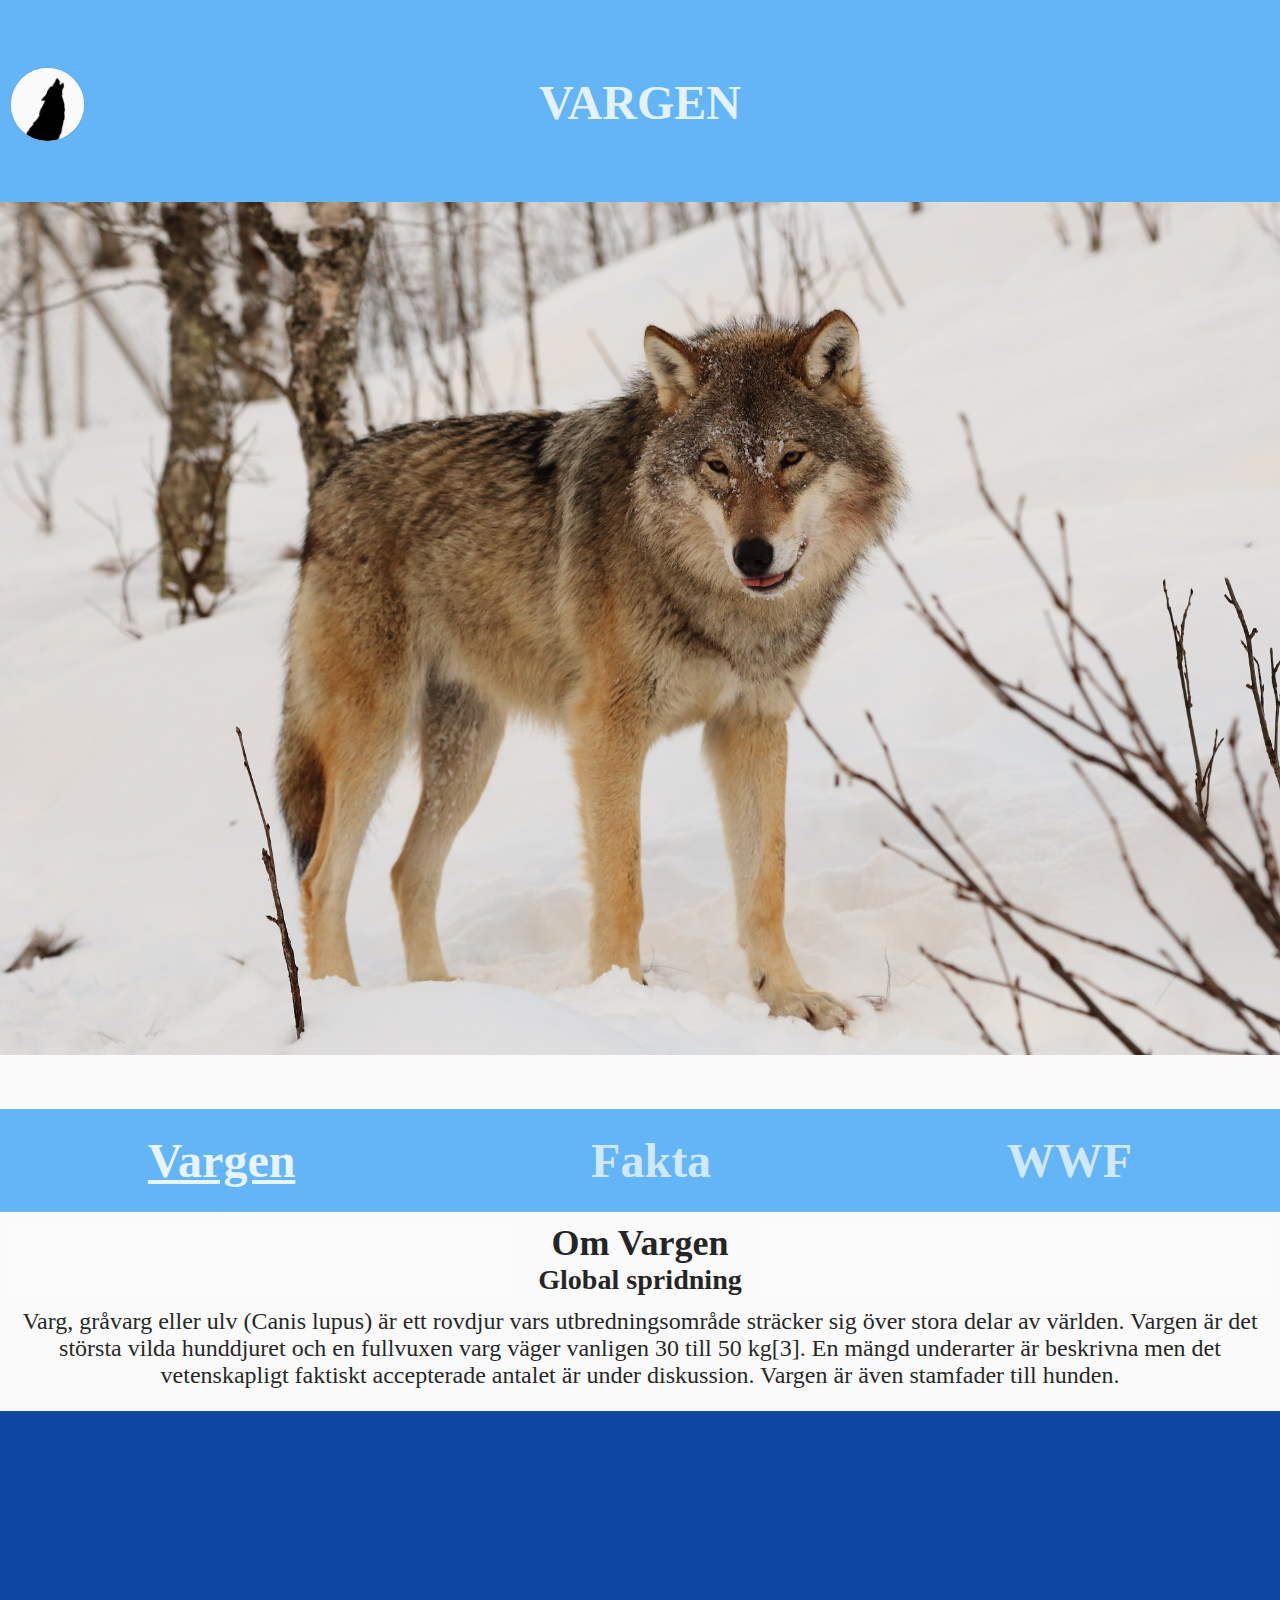
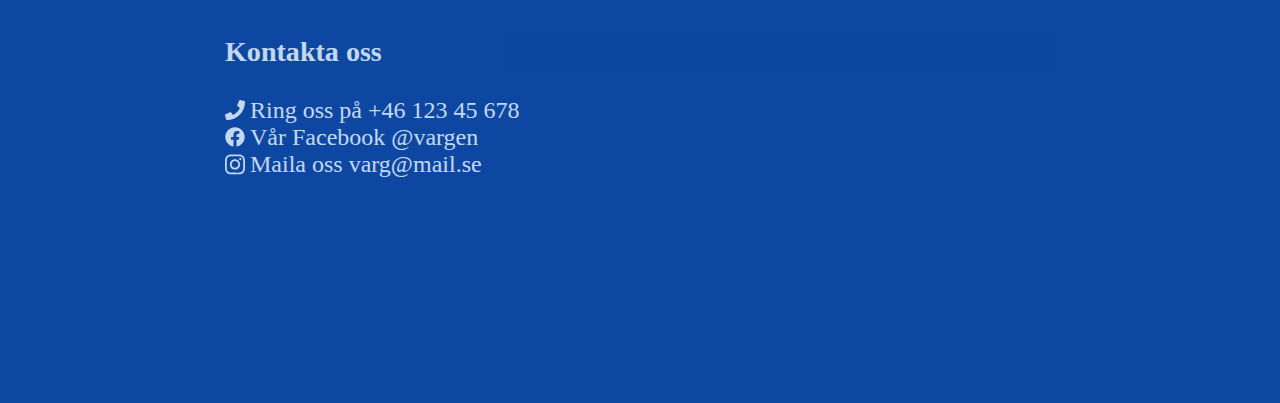
<file: index.html>
<!DOCTYPE html>
<html lang="en">

<head>
    <meta charset="UTF-8">
    <meta name="viewport" content="width=device-width">
    <meta http-equiv="X-UA-Compatible" content="ie=edge">
    <meta name="format-detection" content="telephone=no">
    <link rel="stylesheet" type="text/css" href="css/style.css">
    <title>Mobilsida</title>
</head>

<body>
    <!-- Denna fil skall alltid heta index.html och är den första filen på en hemsida -->

    <div id="container">

        <header>
            <div class="main-title">
                <div class="logo">
                    <img src="img/varglogga.png" alt="Varg logga">
                </div>
                <h1>VARGEN</h1>
            </div>
            <img src="img/wolf.jpeg" alt="Varg">
        </header>
        <nav>

            <h1><a class="active" href="index.html">Vargen</a></h1>
            <h1><a href="fakta.html">Fakta</a></h1>
            <h1><a href="wwf.html">WWF</a></h1>

        </nav>
        <main>
            <h2>Om Vargen</h2>
            <h3>Global spridning</h3>

            <p>
                Varg, gråvarg eller ulv (Canis lupus) är ett rovdjur vars utbredningsområde sträcker sig över stora
                delar av världen. Vargen är det största vilda hunddjuret och en fullvuxen varg väger vanligen 30 till 50
                kg[3]. En mängd underarter är beskrivna men det vetenskapligt faktiskt accepterade antalet är under
                diskussion.
                Vargen är även stamfader till hunden.
            </p>

        </main>
        <footer>
            <h3>Kontakta oss</h3>
            <ul>
                <li><img class="svg icon" src="img/phone-solid.svg"><span>Ring oss på +46 123 45 678</span></li>
                <li><img class="svg icon" src="img/facebook-brands.svg"><span>Vår Facebook @vargen</span></li>
                <li><img class="svg icon" src="img/instagram-brands.svg"><span>Maila oss varg@mail.se</span></li>
            </ul>
        </footer>
    </div>
    <script src="js/jquery-3.1.1.min.js" integrity="sha256-hVVnYaiADRTO2PzUGmuLJr8BLUSjGIZsDYGmIJLv2b8="
        crossorigin="anonymous"></script>
    <script src="js/script.js"></script>
</body>

</html>
</file>
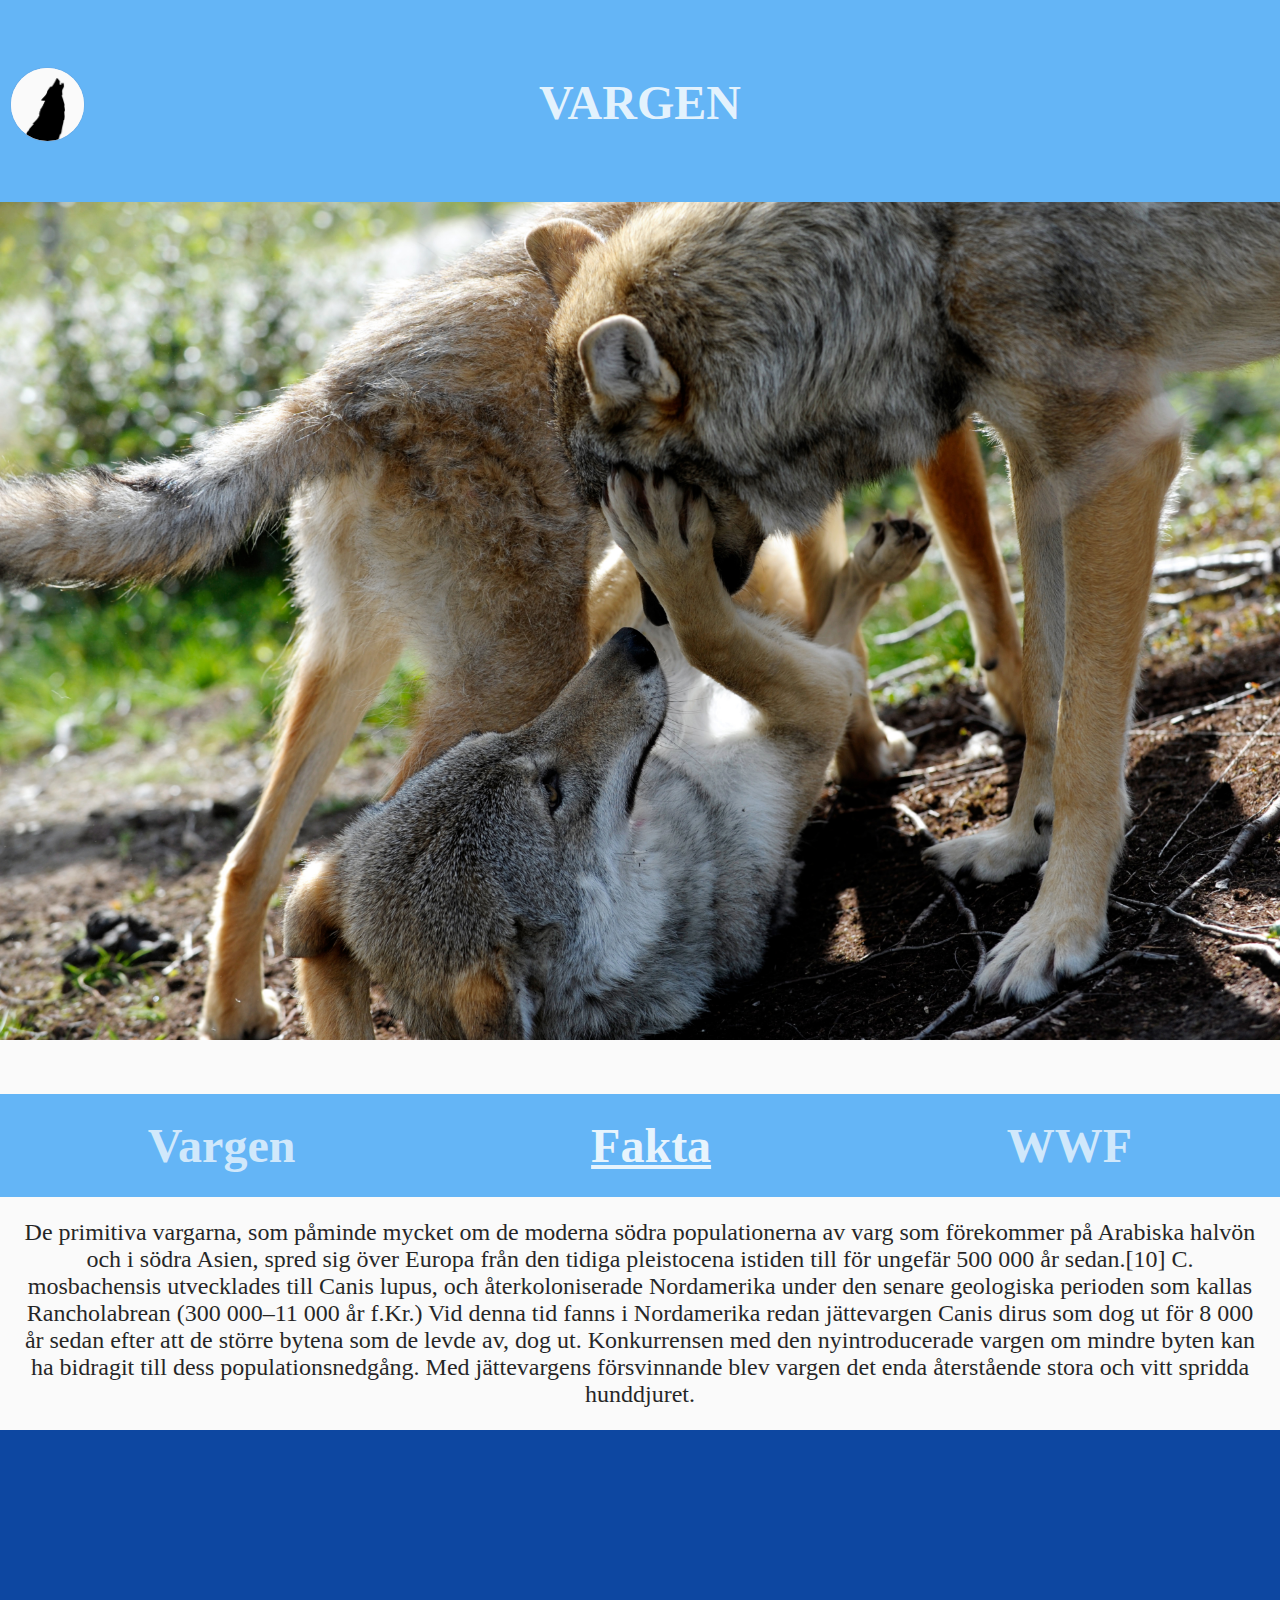
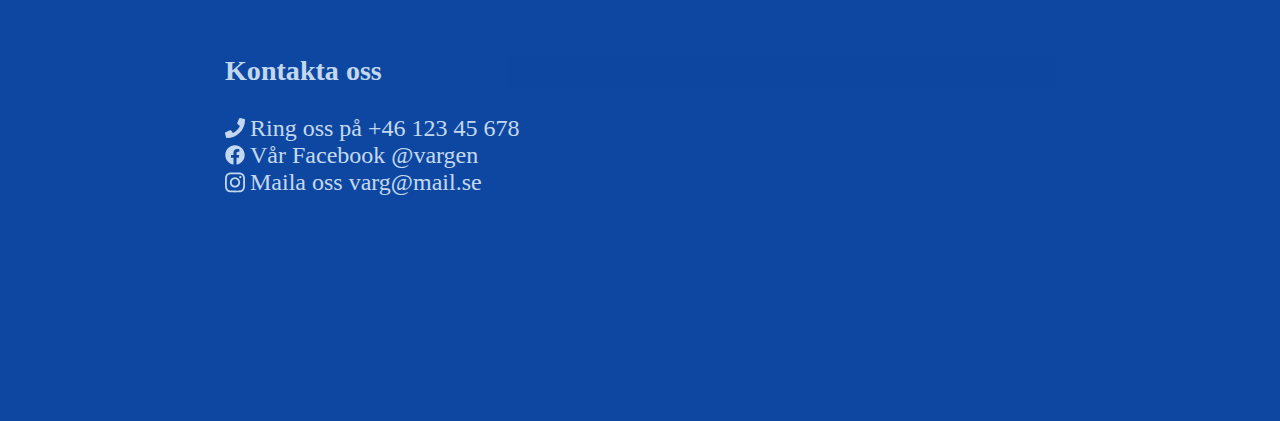
<file: fakta.html>
<!DOCTYPE html>
<html lang="en">

<head>
    <meta charset="UTF-8">
    <meta name="viewport" content="width=device-width">
    <meta http-equiv="X-UA-Compatible" content="ie=edge">
    <meta name="format-detection" content="telephone=no">
    <link rel="stylesheet" type="text/css" href="css/style.css">
    <title></title>
</head>

<body>
    <!-- Denna fil skall alltid heta index.html och är den första filen på en hemsida -->
    <div id="container">
            <header>
                <div class="main-title">
                    <div class="logo">
                        <img src="img/varglogga.png" alt="Varg logga">
                    </div>
                    <h1>VARGEN</h1>
                </div>
                <img src="img/vargarna.jpg" alt="Varg">
            </header>
        <nav>

            <h1><a href="index.html">Vargen</a></h1>
            <h1><a class="active" href="fakta.html">Fakta</a></h1>
            <h1><a href="wwf.html">WWF</a></h1>

        </nav>
        <main>
            <p>De primitiva vargarna, som påminde mycket om de moderna södra populationerna av varg som förekommer på
                Arabiska halvön och i södra Asien, spred sig över Europa från den tidiga pleistocena istiden till för
                ungefär 500 000 år sedan.[10] C. mosbachensis utvecklades till Canis lupus, och återkoloniserade
                Nordamerika under den senare geologiska perioden som kallas Rancholabrean (300 000–11 000 år f.Kr.) Vid
                denna tid fanns i Nordamerika redan jättevargen Canis dirus som dog ut för 8 000 år sedan efter att de
                större bytena som de levde av, dog ut. Konkurrensen med den nyintroducerade vargen om mindre byten kan
                ha bidragit till dess populationsnedgång. Med jättevargens försvinnande blev vargen det enda återstående
                stora och vitt spridda hunddjuret.</p>

        </main>
        <footer>
            <h3>Kontakta oss</h3>
            <ul>
                <li><img class="svg icon" src="img/phone-solid.svg"><span>Ring oss på +46 123 45 678</span></li>
                <li><img class="svg icon" src="img/facebook-brands.svg"><span>Vår Facebook @vargen</span></li>
                <li><img class="svg icon" src="img/instagram-brands.svg"><span>Maila oss varg@mail.se</span></li>
            </ul>
        </footer>

    </div>
    <script src="js/jquery-3.1.1.min.js" integrity="sha256-hVVnYaiADRTO2PzUGmuLJr8BLUSjGIZsDYGmIJLv2b8="
    crossorigin="anonymous"></script>
    <script src="js/script.js"></script>
</body>

</html>
</file>
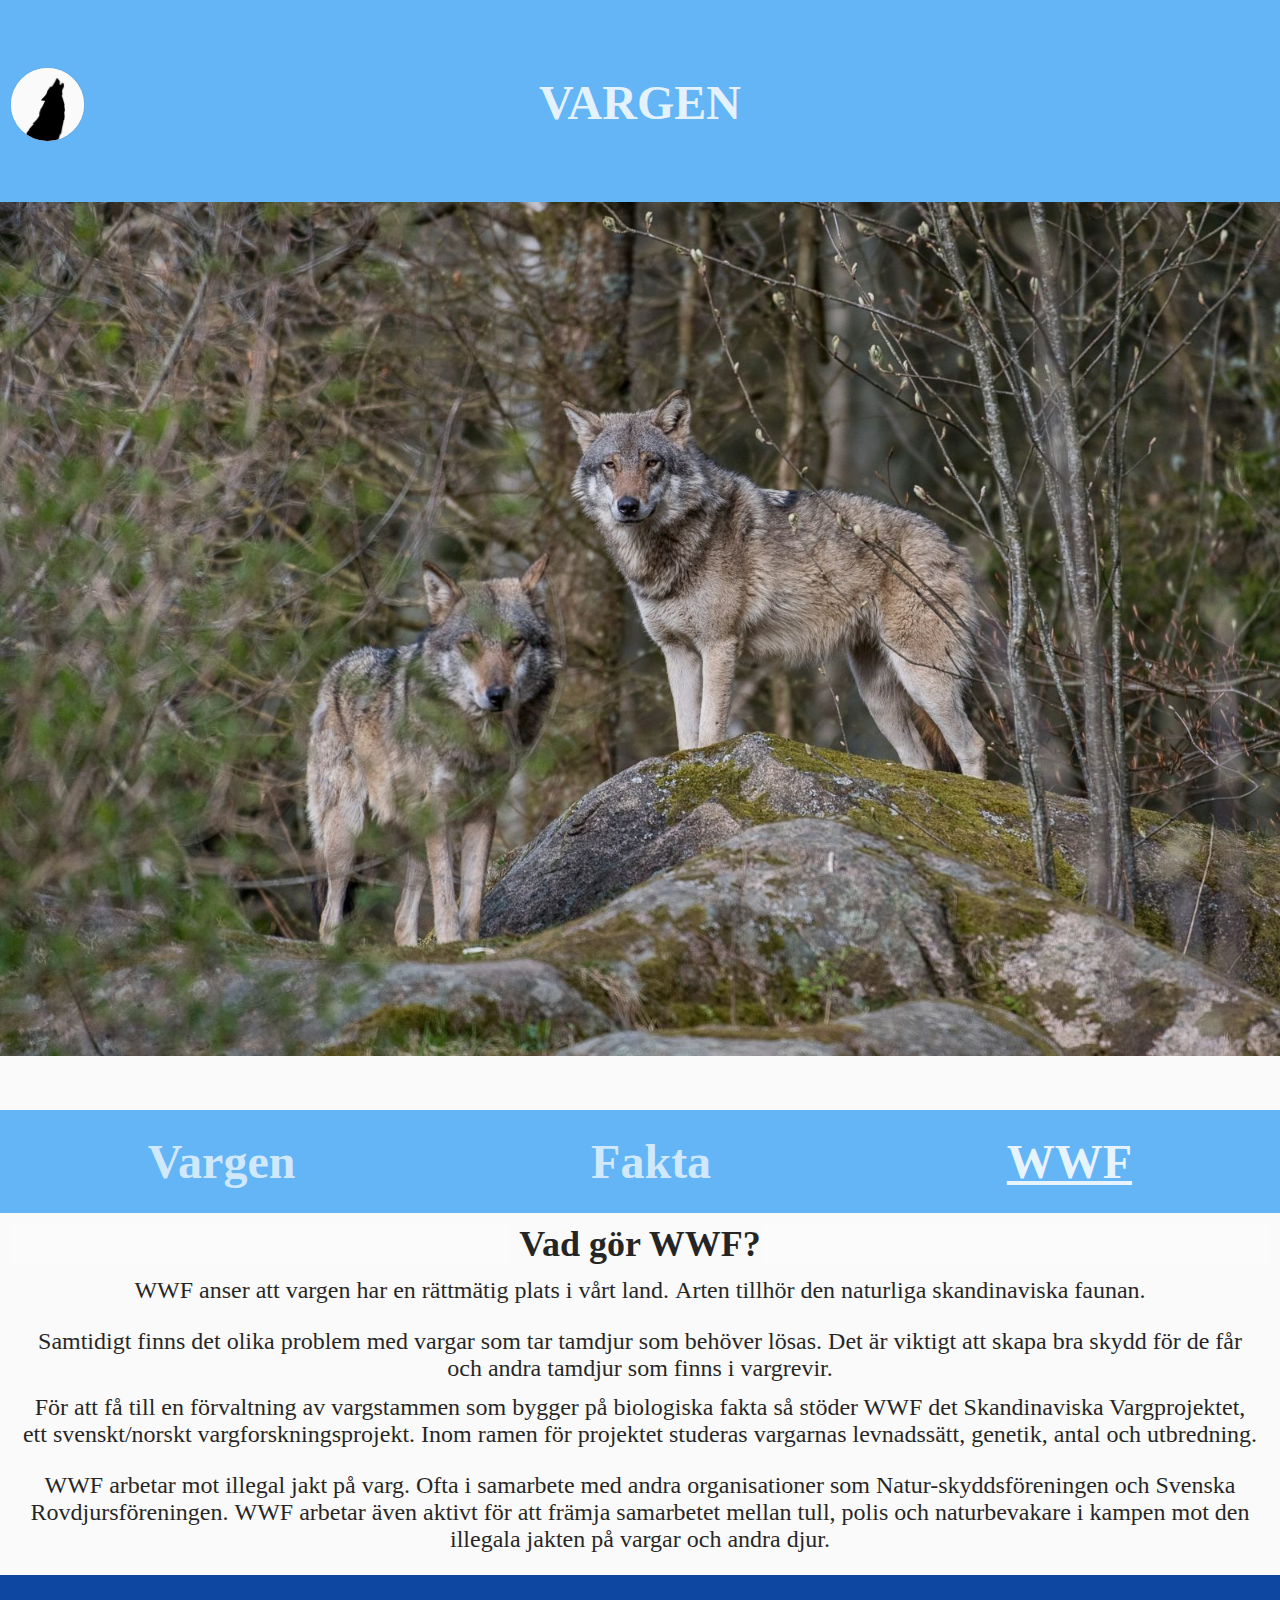
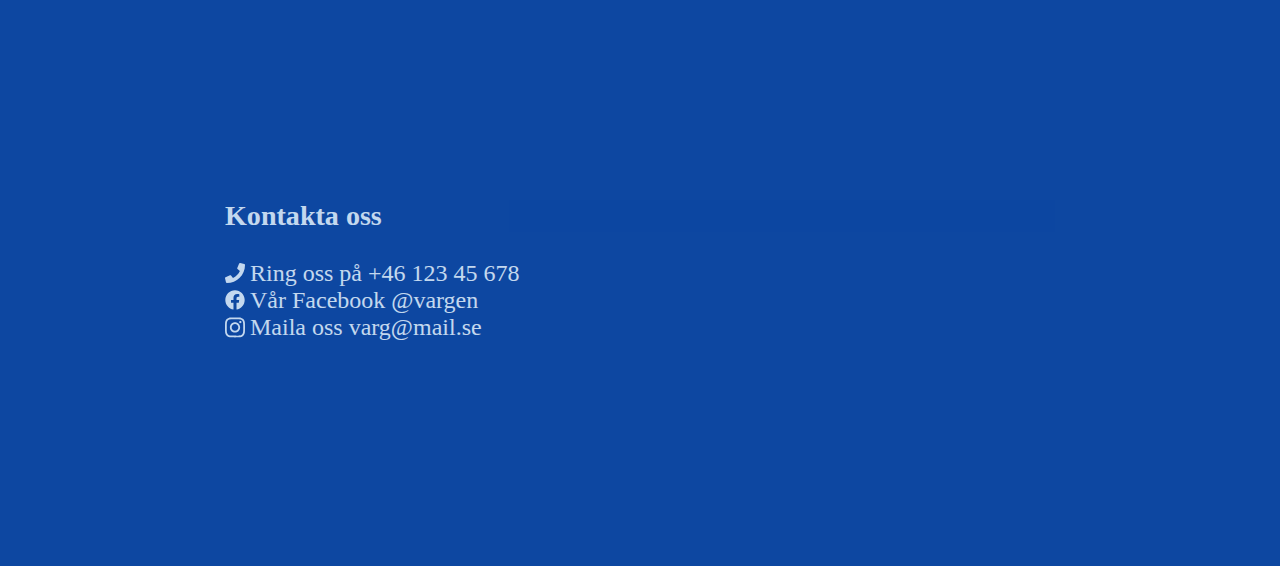
<file: wwf.html>
<!DOCTYPE html>
<html lang="en">

<head>
    <meta charset="UTF-8">
    <meta name="viewport" content="width=device-width">
    <meta http-equiv="X-UA-Compatible" content="ie=edge">
    <meta name="format-detection" content="telephone=no">
    <link rel="stylesheet" type="text/css" href="css/style.css">
    <title>Mobilsida3</title>
</head>

<body>
    <div id="container">
        <header>
            <div class="main-title">
                <div class="logo">
                    <img src="img/varglogga.png" alt="Varg logga">
                </div>
                <h1>VARGEN</h1>
            </div>
            <img src="img/wwfvarg.jpg" alt="Varg">
        </header>
        <nav>
         
            <h1><a href="index.html">Vargen</a></h1>
            <h1><a href="fakta.html">Fakta</a></h1>
            <h1><a class="active" href="wwf.html">WWF</a></h1>

        </nav>
        <main>
            <div class="wwf">
                <div class="wwf-title">
                    <h2>Vad gör WWF?</h2>
                    <p>WWF anser att vargen har en rättmätig plats i vårt land.&nbsp;Arten tillhör den naturliga
                        skandinaviska faunan.</p>
                </div>

                <div class="wwf-main">
                    <div class="wwf-main-left">
                        <p>Samtidigt finns det olika problem med vargar&nbsp;som tar&nbsp;tamdjur som behöver lösas. Det
                            är viktigt att skapa bra skydd för de får och andra tamdjur som finns i vargrevir.</p>
                        <p>För att få till en förvaltning av vargstammen som bygger på&nbsp;biologiska fakta
                            så&nbsp;stöder WWF det Skandinaviska Vargprojektet, ett svenskt/norskt
                            vargforskningsprojekt. Inom ramen för projektet studeras vargarnas levnadssätt, genetik,
                            antal och utbredning.</p>
                    </div>
                    <div class="wwf-main-right">
                        <p>WWF arbetar mot illegal jakt på varg. Ofta i samarbete med andra organisationer som
                            Natur-skyddsföreningen och Svenska Rovdjursföreningen.&nbsp;WWF arbetar även aktivt för
                            att&nbsp;främja samarbetet mellan tull, polis och naturbevakare i kampen mot den illegala
                            jakten på vargar och andra djur.</p>
                    </div>
                </div>
            </div>
        </main>
        <footer>
            <h3>Kontakta oss</h3>
            <ul>
                <li><img class="svg icon" src="img/phone-solid.svg"><span>Ring oss på +46 123 45 678</span></li>
                <li><img class="svg icon" src="img/facebook-brands.svg"><span>Vår Facebook @vargen</span></li>
                <li><img class="svg icon" src="img/instagram-brands.svg"><span>Maila oss varg@mail.se</span></li>
            </ul>
        </footer>
    </div>
    <script src="js/jquery-3.1.1.min.js" integrity="sha256-hVVnYaiADRTO2PzUGmuLJr8BLUSjGIZsDYGmIJLv2b8="
    crossorigin="anonymous"></script>
    <script src="js/script.js"></script>
</body>

</html>
</file>
<file: css/style.css>
/* Denna fil skall innehålla din CSS kod */

* {
    background: #fafafa;
    box-sizing: border-box;
    margin: 0;
    padding: 0;
}

p {
    margin: 0.5em;
}

body {
    font-size: 24px;
}

img {
    width: 100%;
}

#container {
    display: grid;
    grid-template-areas: 'hd' 'nv' 'mn' 'ft';
}

header {
    grid-area: hd;
    text-align: center;
}

.main-title {
    background: #64B5F6;
}

.main-title > h1 {
    background: #64B5F6;
    margin: inherit;
    color: #E3F2FD;
    padding-bottom: 1.5em;
}

nav {
    grid-area: nv;
    margin-top: 2em;
    display: grid;
    grid-template-columns: repeat(3, auto);
}

nav > h1 {
    text-align: center;
    background: #64B5F6;
    padding-top: 0.5em;
    padding-bottom: 0.5em;
}

nav > h1 > a {
    text-decoration: none;
    color: #E3F2FD;
    opacity: 0.85;
    background: inherit;
}

nav > h1 > a.active {
    text-decoration: underline;
    color: white;
}

.logo {
    position: relative;
    top: calc(2em + 75px/ 4);
    left: 10px;
    width: 75px;
    height: 75px;
    overflow: hidden;
    border-radius: 50%;
    border: 1px solid #1E88E5AA;
}

.logo > img {
    object-fit: cover;
    object-position: calc(100% - 75px / 4) 10px;
    height: 125%;
    width: 100%;
}

main {
    grid-area: mn;
    display: grid;
    padding: 10px;
}

main h2, h3, p {
    text-align: center;
    opacity: 0.85;
}

footer {
    grid-area: ft;
    background: #0D47A1;
    padding: 25vh;
}

footer * {
    background: inherit;
    color: #E3F2FD;
    display: grid;
    grid-template-rows: repeat(2, auto);
}

footer > h3 {
    text-align: left;
    margin-bottom: 1em;
}

footer > ul {
    list-style-type: none;
    width: 100%;
}

footer > ul > li {
    display: grid;
    grid-template-columns: 25px auto;
    align-items: center;
}

footer li {
    opacity: 0.85;
}

footer li > span {
    white-space: nowrap;
}

.icon {
    width: 20px;
}

.wwf {
    grid-template-areas:
        "whd"
        "wmn";
}

.wwf-title {
    grid-area: whd;
    display: grid;
    grid-template-areas:
        "wt"
        "ws";
}

.wwf-title > h2 {
    grid-area: wt;
}

.wwf-title > p {
    grid-area: ws;
}

.wwf-main {
    grid-area: wmn;
    display: grid;
    grid-template-areas:
        "wl"
        "wr";
}

.wwf-main-left {
    grid-area: wl;
}

.wwf-main-right {
    grid-area: wr;
}
</file>
